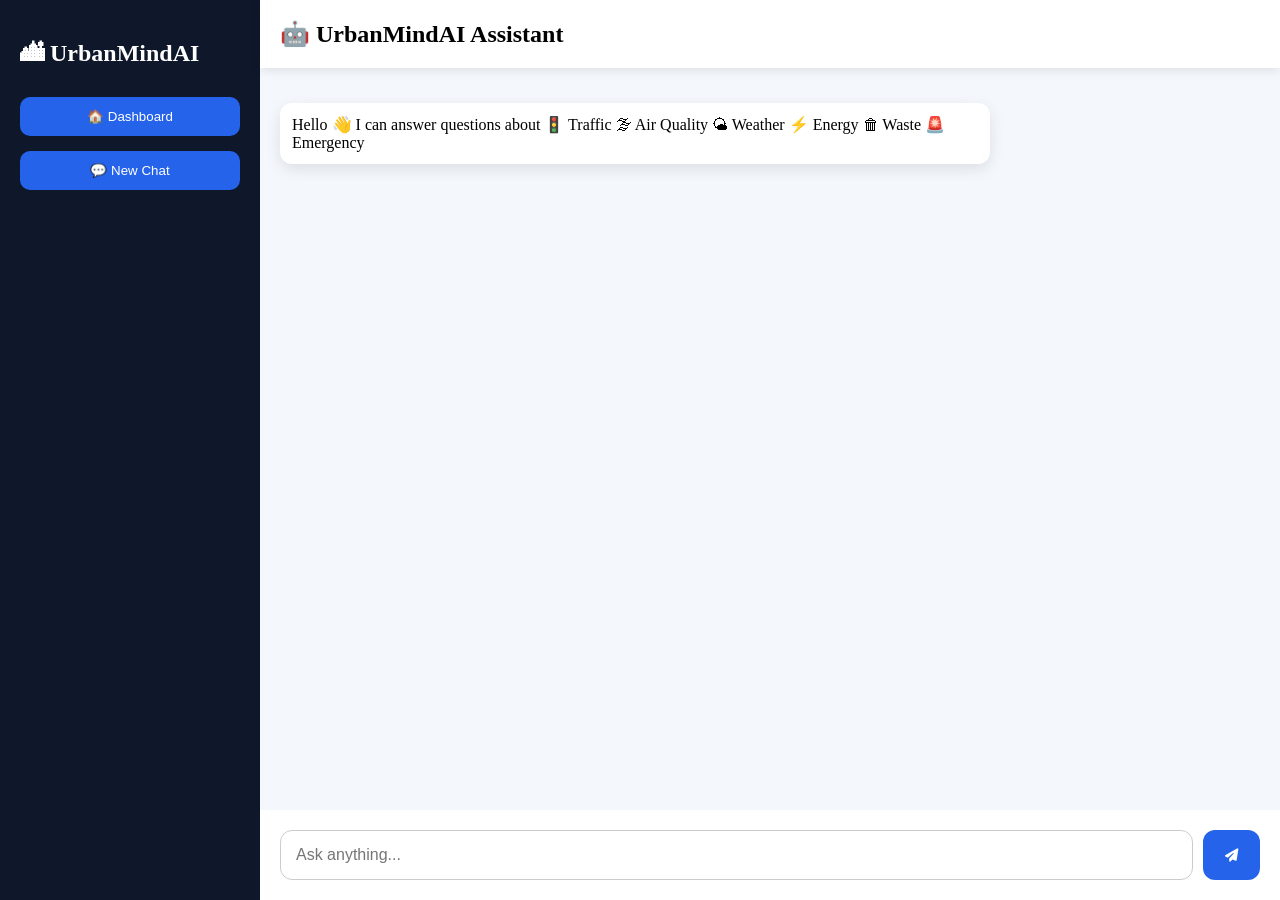
<file: frontend/ai_assistant.html>
<!DOCTYPE html>
<html lang="en">

<head>

<meta charset="UTF-8">

<meta name="viewport" content="width=device-width, initial-scale=1.0">

<title>UrbanMindAI Assistant</title>

<link rel="stylesheet" href="css/ai.css">

<link rel="stylesheet"
href="https://cdnjs.cloudflare.com/ajax/libs/font-awesome/6.5.2/css/all.min.css">

</head>

<body>

<div class="container">

<div class="sidebar">

<h2>🏙 UrbanMindAI</h2>

<button onclick="location.href='/'">
🏠 Dashboard
</button>

<button onclick="newChat()">
💬 New Chat
</button>
</div>

<div class="chat-area">

<div class="header">

🤖 UrbanMindAI Assistant

</div>

<div id="chatBox" class="chat-box">

<div class="bot">

Hello 👋

I can answer questions about

🚦 Traffic

🌫 Air Quality

🌤 Weather

⚡ Energy

🗑 Waste

🚨 Emergency

</div>

</div>

<div class="input-area">

<input
type="text"
id="question"
placeholder="Ask anything...">

<button onclick="sendQuestion()">

<i class="fa-solid fa-paper-plane"></i>

</button>

</div>

</div>

</div>

<script src="js/ai.js"></script>

</body>

</html>
</file>
<file: frontend/css/ai.css>
body{

margin:0;

font-family:Segoe UI;

background:#f4f7fb;

}

.container{

display:flex;

height:100vh;

}

.sidebar{

width:220px;

background:#0f172a;

color:white;

padding:20px;

}

.sidebar h2{

margin-bottom:30px;

}

.sidebar button{

width:100%;

margin-bottom:15px;

padding:12px;

border:none;

border-radius:10px;

background:#2563eb;

color:white;

cursor:pointer;

}

.chat-area{

flex:1;

display:flex;

flex-direction:column;

}

.header{

padding:20px;

background:white;

font-size:24px;

font-weight:bold;

box-shadow:0 2px 10px rgba(0,0,0,.1);

}

.chat-box{

flex:1;

padding:20px;

overflow:auto;

}

.user{

background:#2563eb;

color:white;

padding:12px;

border-radius:12px;

margin:15px 0;

width:fit-content;

margin-left:auto;

max-width:70%;

}

.bot{

background:white;

padding:12px;

border-radius:12px;

margin:15px 0;

box-shadow:0 5px 15px rgba(0,0,0,.1);

max-width:70%;

}

.input-area{

display:flex;

padding:20px;

background:white;

}

.input-area input{

flex:1;

padding:15px;

border-radius:12px;

border:1px solid #ccc;

font-size:16px;

}

.input-area button{

margin-left:10px;

padding:15px 22px;

background:#2563eb;

color:white;

border:none;

border-radius:12px;

cursor:pointer;

}
</file>
